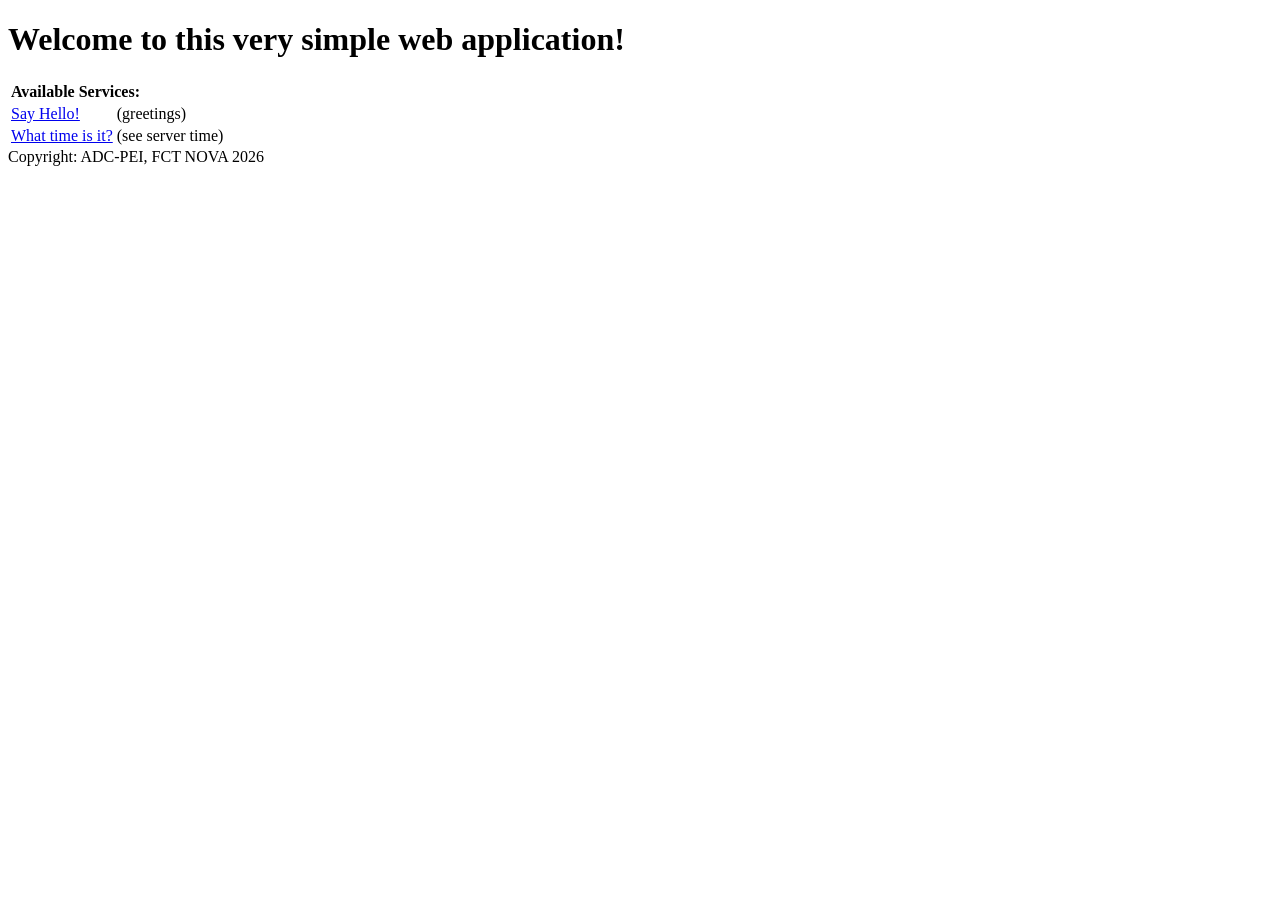
<file: target/Firstwebapp-0.0.1/index.html>
<!DOCTYPE html>
<html xmlns="http://www.w3.org/1999/xhtml" lang="en">

<head>
  <meta http-equiv="content-type" content="application/xhtml+xml; charset=UTF-8" />
  <title>ADC: My First Web App</title>
</head>

<body>
  <h1>Welcome to this very simple web application!</h1>

  <table>
    <tr>
      <td colspan="2" style="font-weight:bold;">Available Services:</td>
    </tr>
    <tr>
      <td><a href='/rest/utils/hello'>Say Hello!</a></td>
      <td>(greetings)</td>
    </tr>
    <tr>
      <td><a href='/rest/utils/time'>What time is it?</a></td>
      <td>(see server time)</td>
    </tr>
  </table>
</body>
<footer>
  Copyright: ADC-PEI, FCT NOVA 2026
</footer>

</html>
</file>
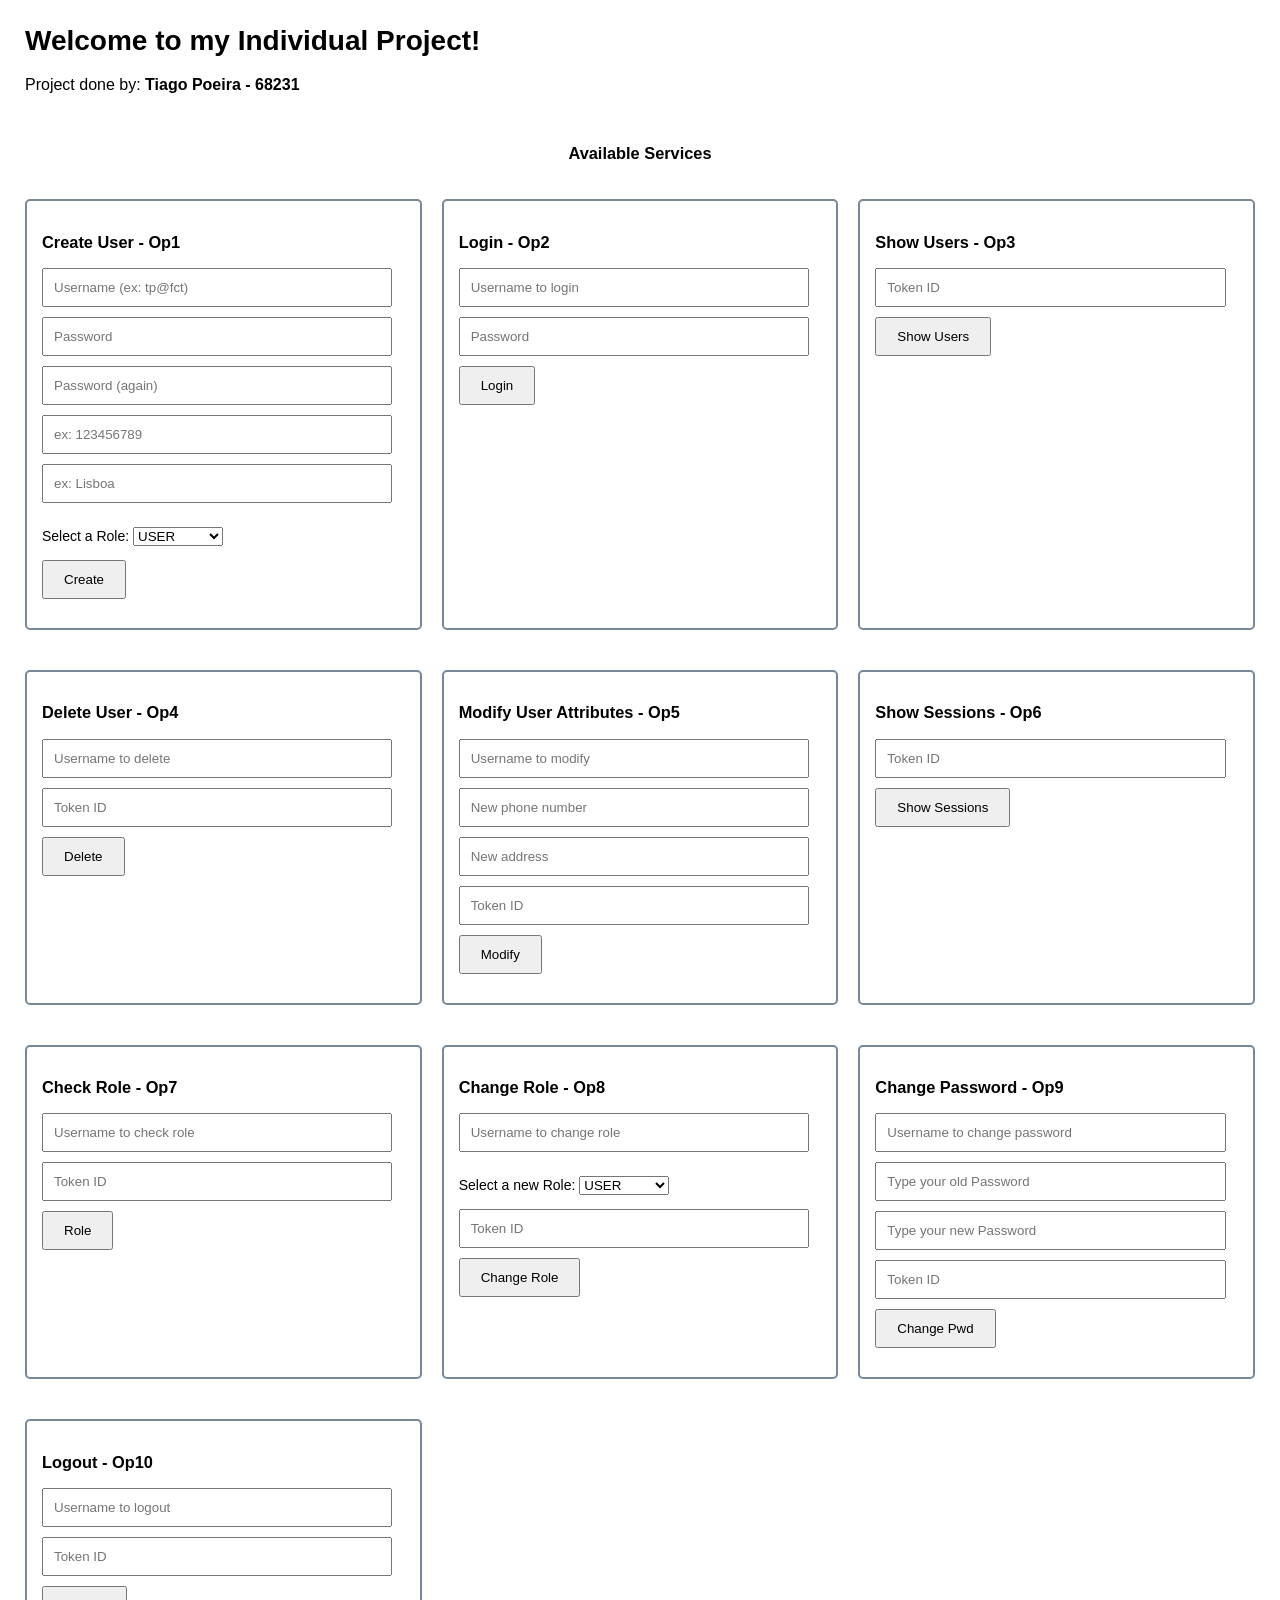
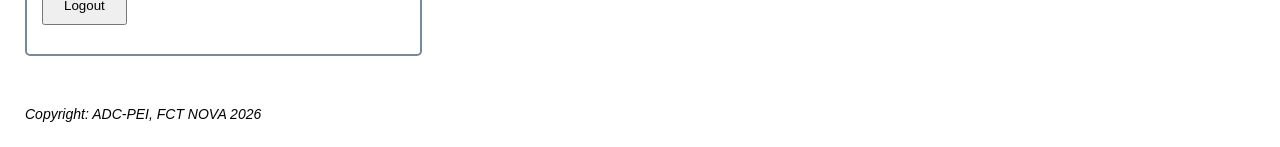
<file: src/main/webapp/index.html>
<!DOCTYPE html>
<html xmlns="http://www.w3.org/1999/xhtml" lang="en">

<head>
    <meta http-equiv="content-type" content="application/xhtml+xml; charset=UTF-8"/>
    <link rel="stylesheet" href="styles.css"/>
    <script src="script.js"></script>
    <title>ADC: Individual Evaluation Project</title>
</head>

<body>
    <h1>Welcome to my Individual Project!</h1>
    <p style="font-size: 16px">Project done by: <b> Tiago Poeira - 68231 </b></p>

    <h3 style="margin-top: 50px; text-align: center">Available Services</h3>

    <div class="services">
        <div class="operation">
            <h3>Create User - Op1</h3>
            <label>
                <input type="text" id="create_username" placeholder="Username (ex: tp@fct)"/>
            </label>
            <label>
                <input type="password" id="create_pwd" placeholder="Password"/>
            </label>
            <label>
                <input type="password" id="create_confirmation" placeholder="Password (again)"/>
            </label>
            <label>
                <input type="text" id="create_phone" placeholder="ex: 123456789"/>
            </label>
            <label>
                <input type="text" id="create_address" placeholder="ex: Lisboa"/>
            </label>
            <label>
                <p>Select a Role:
                    <select id="create_role">
                        <option value="USER">USER</option>
                        <option value="BOFFICER">BOFFICER</option>
                        <option value="ADMIN">ADMIN</option>
                    </select>
                </p>
            </label>
            <label>
            <button onclick="createUser()">Create</button>
            <p id="createUser_output"></p>
        </div>
        <div class="operation">
            <h3>Login - Op2</h3>
            <label>
                <input type="text" id="login_username" placeholder="Username to login"/>
            </label>
            <label>
                <input type="password" id="login_pwd" placeholder="Password"/>
            </label>
            <button onclick="doLogin()">Login</button>
            <p id="login_output"></p>
        </div>
        <div class="operation">
            <h3>Show Users - Op3</h3>
            <label>
                <input type="text" id="showUsers_tokenId" placeholder="Token ID"/>
            </label>
            <button onclick="showUsers()">Show Users</button>
            <p id="showUsers_output"></p>
        </div>
        <div class="operation">
            <h3>Delete User - Op4</h3>
            <label>
                <input type="text" id="delete_username" placeholder="Username to delete"/>
            </label>
            <label>
                <input type="text" id="delete_tokenId" placeholder="Token ID"/>
            </label>
            <button onclick="deleteUser()">Delete</button>
            <p id="delete_output"></p>
        </div>
        <div class="operation">
            <h3>Modify User Attributes - Op5</h3>
            <label>
                <input type="text" id="modifyUser_username" placeholder="Username to modify"/>
            </label>
            <label>
                <input type="text" id="modifyUser_phone" placeholder="New phone number"/>
            </label>
            <label>
                <input type="text" id="modifyUser_address" placeholder="New address"/>
            </label>
            <label>
                <input type="text" id="modifyUser_tokenId" placeholder="Token ID"/>
            </label>
            <button onclick="modifyUser()">Modify</button>
            <p id="modifyUser_output"></p>
        </div>
        <div class="operation">
            <h3>Show Sessions - Op6</h3>
            <label>
                <input type="text" id="showSessions_tokenId" placeholder="Token ID"/>
            </label>
            <button onclick="showSessions()">Show Sessions</button>
            <p id="showSessions_output"></p>
        </div>
        <div class="operation">
            <h3>Check Role - Op7</h3>
            <label>
                <input type="text" id="checkRole_username" placeholder="Username to check role"/>
            </label>
            <label>
                <input type="text" id="checkRole_tokenId" placeholder="Token ID"/>
            </label>
            <button onclick="checkRole()">Role</button>
            <p id="checkRole_output"></p>
        </div>
        <div class="operation">
            <h3>Change Role - Op8</h3>
            <label>
                <input type="text" id="changeRole_username" placeholder="Username to change role"/>
            </label>
            <label>
                <p>Select a new Role:
                <select id="changeRole_role">
                    <option value="USER">USER</option>
                    <option value="BOFFICER">BOFFICER</option>
                    <option value="ADMIN">ADMIN</option>
                </select>
                </p>
            </label>
            <label>
                <input type="text" id="changeRole_tokenId" placeholder="Token ID"/>
            </label>
            <button onclick="changeRole()">Change Role</button>
            <p id="changeRole_output"></p>
        </div>
        <div class="operation">
            <h3>Change Password - Op9</h3>
            <label>
                <input type="text" id="changePassword_username" placeholder="Username to change password"/>
            </label>
            <label>
                <input type="password" id="changePassword_oldPassword" placeholder="Type your old Password"/>
            </label>
            <label>
                <input type="password" id="changePassword_newPassword" placeholder="Type your new Password"/>
            </label>
            <label>
                <input type="text" id="changePassword_tokenId" placeholder="Token ID"/>
            </label>
            <button onclick="changePassword()">Change Pwd</button>
            <p id="changePassword_output"></p>
        </div>
        <div class="operation">
            <h3>Logout - Op10</h3>
            <label>
                <input type="text" id="logout_username" placeholder="Username to logout"/>
            </label>
            <label>
                <input type="text" id="logout_tokenId" placeholder="Token ID"/>
            </label>
            <button onclick="doLogout()">Logout</button>
            <p id="logout_output"></p>
        </div>
    </div>

</body>

<footer style="margin-top: 50px">
    <em>Copyright: ADC-PEI, FCT NOVA 2026</em>
</footer>

</html>
</file>
<file: src/main/webapp/styles.css>
body{
    font-family: sans-serif;
    font-size: 14px;
    margin: 25px;
}

.services{
    display: grid;
    grid-template-columns: 1fr 1fr 1fr;
    gap: 20px;
}

.operation{
    border: 2px solid lightslategrey;
    padding: 15px;
    margin-top: 20px;
    border-radius: 5px;
    max-width: 400px;
}

input{
    margin-bottom: 10px;
    padding: 10px;
    width: 90%;
}

button{
    padding: 10px 20px;
    cursor: pointer;
}
</file>
